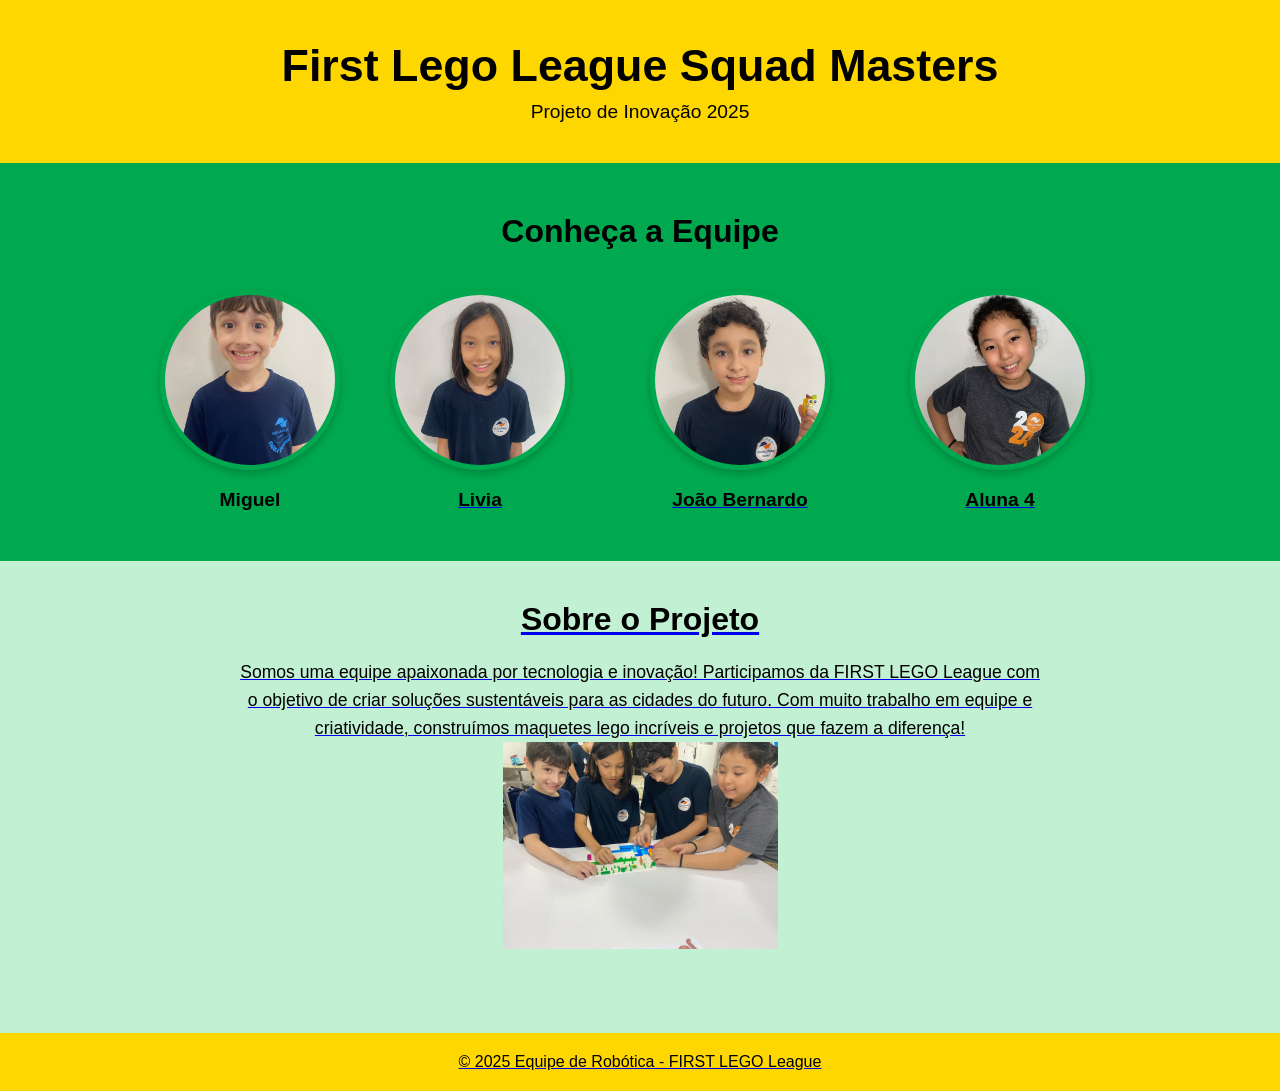
<file: index.html>
<!DOCTYPE html>
<html lang="pt-BR">
<head>
  <meta charset="UTF-8">
  <meta name="viewport" content="width=device-width, initial-scale=1">
  <title>Equipe FIRST LEGO League</title>
  <link rel="stylesheet" href="style.css">
</head>
<body>

<header>
  <div class="container">
    <h1>First Lego League Squad Masters </h1>
    <p>Projeto de Inovação 2025</p>
  </div>
</header>

<section class="participants">
  <div class="container">
    <h2>Conheça a Equipe</h2>
    <div class="team">
      <div class="member">
        <a href="aluno1.html">

          <img src="imagem-miguel.jpg" alt="Miguel">
        </a>
        <h3>Miguel</h3>
      </div>
      
      <div class="member">
        <a href="aluno2.html">

        <img src="imagem-livia.jpg" alt="Livia">
        <h3>Livia</h3>
      </div>

      <div class="member">
        <a href="aluno3.html">

        <img src="imagem-joão.jpg" alt="João Bernardo">
        <h3>João Bernardo</h3>
      </div>
      
      <div class="member">
        <a href="aluna4.html">
        
        <img src="imagem-aluna.jpeg" alt="aluna4">
        <h3>Aluna 4</h3>
      </div>

    </div>
  </div>
</section>

<section class="description">
  <div class="container">
    <h2>Sobre o Projeto</h2>
    <p>
      Somos uma equipe apaixonada por tecnologia e inovação! Participamos da FIRST LEGO League com o objetivo de criar soluções sustentáveis para as cidades do futuro. Com muito trabalho em equipe e criatividade, construímos maquetes lego incríveis e projetos que fazem a diferença!
    </p>
  </div>
   <img src="imagem-grupo.jpg" alt="Grupo">
  
</section>

<footer>
  <div class="container">
    <p>© 2025 Equipe de Robótica - FIRST LEGO League</p>
  </div>
</footer>

</body>
</html>
</file>
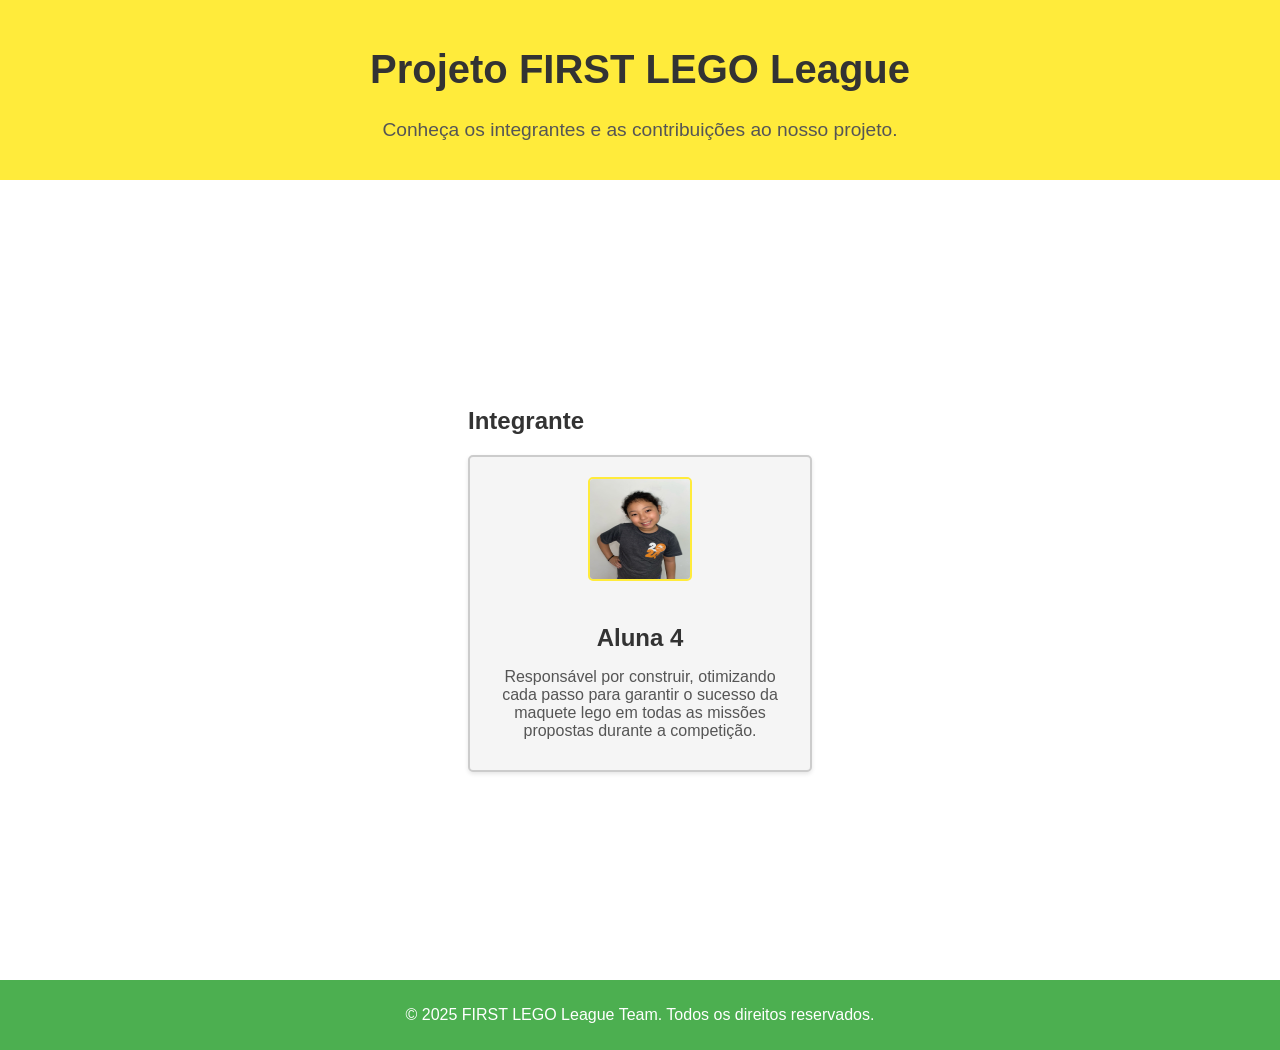
<file: aluna4.html>
<!-- HTML: index.html -->
<!DOCTYPE html>
<html lang="pt-br">
<head>
  <meta charset="UTF-8">
  <meta name="viewport" content="width=device-width, initial-scale=1.0">
  <title>Projeto FIRST LEGO League</title>
  <link rel="stylesheet" href="aluno4.css">

</head>
<body>
  <header class="header">
    <h1>Projeto FIRST LEGO League</h1>
    <p>Conheça os integrantes e as contribuições ao nosso projeto.</p>
  </header>

  <main class="content">
    <section class="integrant">
      <h2>Integrante</h2>
      <div class="card">
        <img src="imagem-aluna.jpeg" alt="Foto do Integrante" class="profile-img">
        <h3>Aluna 4</h3>
        <p>Responsável por construir, otimizando cada passo para garantir o sucesso da maquete lego em todas as missões propostas durante a competição.</p>
      </div>
    </section>
  </main>

  <footer class="footer">
    <p>&copy; 2025 FIRST LEGO League Team. Todos os direitos reservados.</p>
  </footer>
</body>
</html>
</file>
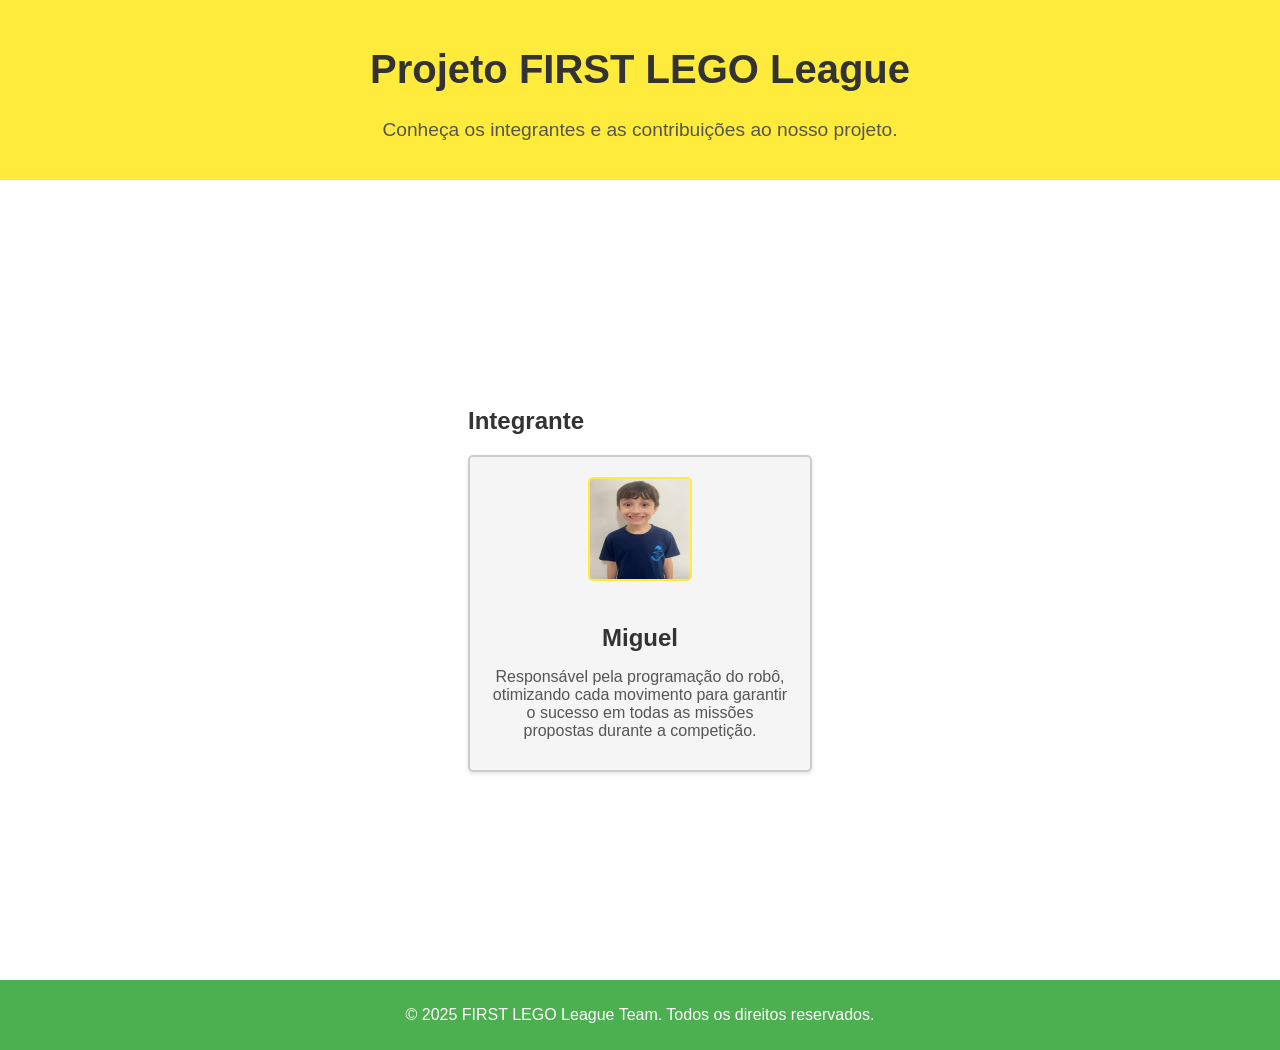
<file: aluno1.html>
<!-- HTML: index.html -->
<!DOCTYPE html>
<html lang="pt-br">
<head>
  <meta charset="UTF-8">
  <meta name="viewport" content="width=device-width, initial-scale=1.0">
  <title>Projeto FIRST LEGO League</title>
  <link rel="stylesheet" href="aluno1.css">
</head>
<body>
  <header class="header">
    <h1>Projeto FIRST LEGO League</h1>
    <p>Conheça os integrantes e as contribuições ao nosso projeto.</p>
  </header>

  <main class="content">
    <section class="integrant">
      <h2>Integrante</h2>
      <div class="card">
        <img src="imagem-miguel.jpg" alt="Foto do Integrante" class="profile-img">
        <h3>Miguel</h3>
        <p>Responsável pela programação do robô, otimizando cada movimento para garantir o sucesso em todas as missões propostas durante a competição.</p>
      </div>
    </section>
  </main>

  <footer class="footer">
    <p>&copy; 2025 FIRST LEGO League Team. Todos os direitos reservados.</p>
  </footer>
</body>
</html>
</file>
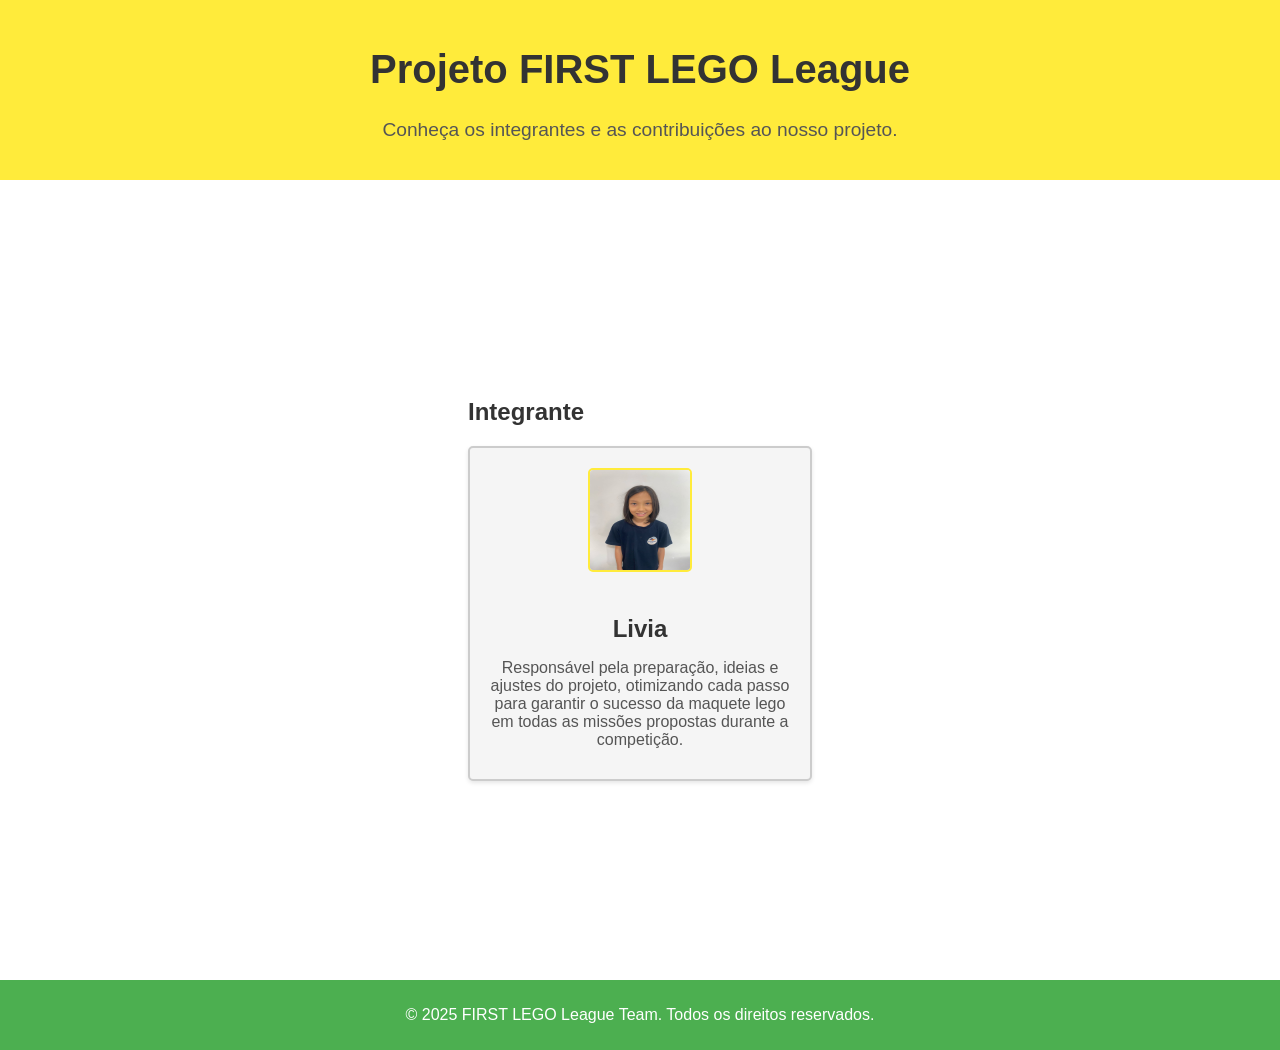
<file: aluno2.html>
<!-- HTML: index.html -->
<!DOCTYPE html>
<html lang="pt-br">
<head>
  <meta charset="UTF-8">
  <meta name="viewport" content="width=device-width, initial-scale=1.0">
  <title>Projeto FIRST LEGO League</title>
  <link rel="stylesheet" href="aluno2.css">

</head>
<body>
  <header class="header">
    <h1>Projeto FIRST LEGO League</h1>
    <p>Conheça os integrantes e as contribuições ao nosso projeto.</p>
  </header>

  <main class="content">
    <section class="integrant">
      <h2>Integrante</h2>
      <div class="card">
        <img src="imagem-livia.jpg"Foto do Integrante" class="profile-img">
        <h3>Livia</h3>
        <p>Responsável pela preparação, ideias e ajustes do projeto, otimizando cada passo para garantir o sucesso da maquete lego em todas as missões propostas durante a competição.</p>
      </div>
    </section>
  </main>

  <footer class="footer">
    <p>&copy; 2025 FIRST LEGO League Team. Todos os direitos reservados.</p>
  </footer>
</body>
</html>
</file>
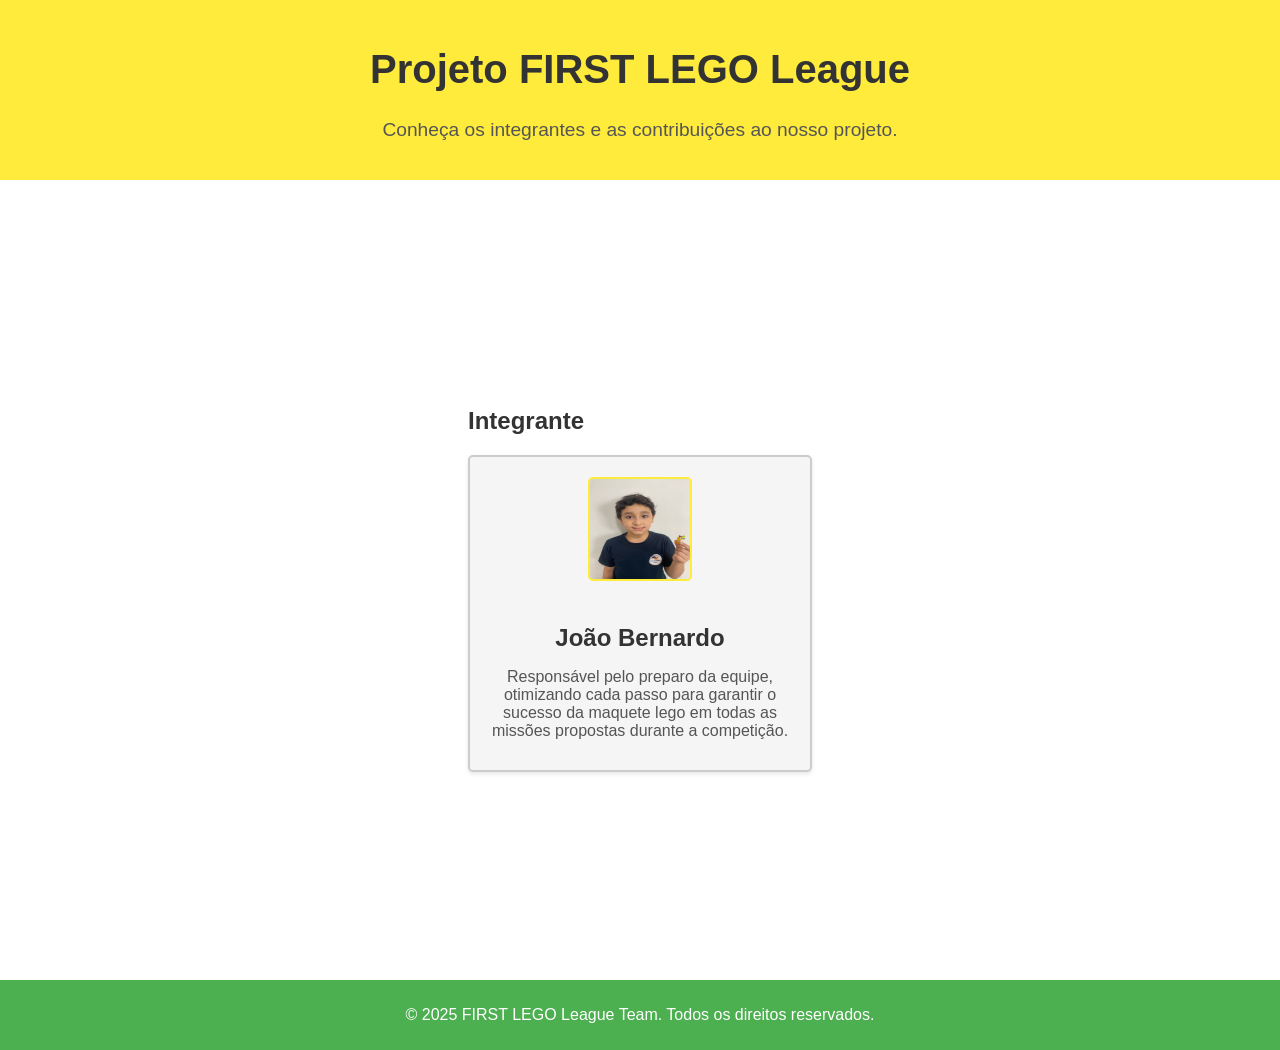
<file: aluno3.html>
<!-- HTML: index.html -->
<!DOCTYPE html>
<html lang="pt-br">
<head>
  <meta charset="UTF-8">
  <meta name="viewport" content="width=device-width, initial-scale=1.0">
  <title>Projeto FIRST LEGO League</title>
  <link rel="stylesheet" href="aluno3.css">

</head>
<body>
  <header class="header">
    <h1>Projeto FIRST LEGO League</h1>
    <p>Conheça os integrantes e as contribuições ao nosso projeto.</p>
  </header>

  <main class="content">
    <section class="integrant">
      <h2>Integrante</h2>
      <div class="card">
        <img src="imagem-joão.jpg" alt="João Bernardo" class="profile-img">
        <h3>João Bernardo</h3>
        <p>Responsável pelo preparo da equipe, otimizando cada passo para garantir o sucesso da maquete lego em todas as missões propostas durante a competição.</p>
      </div>
    </section>
  </main>

  <footer class="footer">
    <p>&copy; 2025 FIRST LEGO League Team. Todos os direitos reservados.</p>
  </footer>
</body>
</html>
</file>
<file: style.css>
/* estilos.css */

/* Cores baseadas nas imagens enviadas, invertidas */
:root {
  --verde-principal: #00A94F; /* Verde forte */
  --amarelo-principal: #FFD700; /* Amarelo ouro */
  --verde-claro: #C1F0D2; /* Verde bem claro para fundo */
  --preto: #000000;
}

* {
  margin: 0;
  padding: 0;
  box-sizing: border-box;
}

body {
  font-family: 'Poppins', Arial, sans-serif;
  background-color: var(--verde-claro);
  color: var(--preto);
}

.container {
  width: 90%;
  max-width: 1200px;
  margin: auto;
}

header {
  background-color: var(--amarelo-principal);
  color: var(--preto);
  padding: 40px 0;
  text-align: center;
}

header h1 {
  font-size: 2.8rem;
}

header p {
  margin-top: 10px;
  font-size: 1.2rem;
}

section.description {
  padding: 40px 20px;
  background-color: var(--branco); /* fundo branco */
  text-align: center;
}


section.description h2 {
  color: var(--preto);
  margin-bottom: 20px;
  font-size: 2rem;
}

section.description p {
  font-size: 1.1rem;
  line-height: 1.6;
  max-width: 800px;
  margin: 0 auto;
  color: var(--preto);
}

section.participants {
  padding: 50px 20px;
  background-color: var(--verde-principal); /* Agora fundo verde */
  text-align: center;
}


section.participants h2 {
  color: var(--preto);
  margin-bottom: 40px;
  font-size: 2rem;
}

.team {
  display: flex;
  flex-wrap: wrap;
  justify-content: center;
  gap: 30px;
}

.member {
  width: 200px;
  text-align: center;
}

.member img {
  width: 180px;
  height: 180px;
  object-fit: cover;
  border-radius: 50%;
  border: 5px solid var(--verde-principal);
  background-color: white;
  box-shadow: 0 4px 8px rgba(0,0,0,0.2);
  transition: transform 0.3s;
}

.member img:hover {
  transform: scale(1.05);
}

.member h3 {
  margin-top: 15px;
  font-size: 1.2rem;
  color: var(--preto);
}

footer {
  background-color: var(--amarelo-principal);
  color: var(--preto);
  text-align: center;
  padding: 20px 0;
  margin-top: 40px;
}

img {
  width: 275px;
}
</file>
<file: aluno4.css>
/* CSS: styles.css */
body {
    font-family: Arial, sans-serif;
    margin: 0;
    padding: 0;
    background-color: #ffffff;
    color: #333;
  }
  
  .header {
    background-color: #ffeb3b;
    padding: 20px;
    text-align: center;
  }
  
  .header h1 {
    font-size: 2.5em;
    color: #333;
  }
  
  .header p {
    font-size: 1.2em;
    color: #555;
  }
  
  .content {
    padding: 20px;
    display: flex;
    justify-content: center;
    align-items: center;
    height: calc(100vh - 140px); /* Subtraindo altura do header e footer */
  }
  
  .card {
    background-color: #f5f5f5;
    border: 2px solid #ccc;
    border-radius: 5px;
    padding: 20px;
    text-align: center;
    width: 300px;
    box-shadow: 0 2px 4px rgba(0, 0, 0, 0.1);
  }
  
  .profile-img {
    width: 100px;
    height: 100px;
    border-radius: 5px;
    margin-bottom: 15px;
    border: 2px solid #ffeb3b;
  }
  
  .card h3 {
    font-size: 1.5em;
    margin-bottom: 10px;
  }
  
  .card p {
    font-size: 1em;
    color: #555;
    margin-bottom: 10px;
  }
  
  .footer {
    background-color: #4caf50;
    color: #ffffff;
    text-align: center;
    padding: 10px;
  }
</file>
<file: aluno1.css>
/* CSS: styles.css */
body {
    font-family: Arial, sans-serif;
    margin: 0;
    padding: 0;
    background-color: #ffffff;
    color: #333;
  }
  
  .header {
    background-color: #ffeb3b;
    padding: 20px;
    text-align: center;
  }
  
  .header h1 {
    font-size: 2.5em;
    color: #333;
  }
  
  .header p {
    font-size: 1.2em;
    color: #555;
  }
  
  .content {
    padding: 20px;
    display: flex;
    justify-content: center;
    align-items: center;
    height: calc(100vh - 140px); /* Subtraindo altura do header e footer */
  }
  
  .card {
    background-color: #f5f5f5;
    border: 2px solid #ccc;
    border-radius: 5px;
    padding: 20px;
    text-align: center;
    width: 300px;
    box-shadow: 0 2px 4px rgba(0, 0, 0, 0.1);
  }
  
  .profile-img {
    width: 100px;
    height: 100px;
    border-radius: 5px;
    margin-bottom: 15px;
    border: 2px solid #ffeb3b;
  }
  
  .card h3 {
    font-size: 1.5em;
    margin-bottom: 10px;
  }
  
  .card p {
    font-size: 1em;
    color: #555;
    margin-bottom: 10px;
  }
  
  .footer {
    background-color: #4caf50;
    color: #ffffff;
    text-align: center;
    padding: 10px;
  }
</file>
<file: aluno2.css>
/* CSS: styles.css */
body {
    font-family: Arial, sans-serif;
    margin: 0;
    padding: 0;
    background-color: #ffffff;
    color: #333;
  }
  
  .header {
    background-color: #ffeb3b;
    padding: 20px;
    text-align: center;
  }
  
  .header h1 {
    font-size: 2.5em;
    color: #333;
  }
  
  .header p {
    font-size: 1.2em;
    color: #555;
  }
  
  .content {
    padding: 20px;
    display: flex;
    justify-content: center;
    align-items: center;
    height: calc(100vh - 140px); /* Subtraindo altura do header e footer */
  }
  
  .card {
    background-color: #f5f5f5;
    border: 2px solid #ccc;
    border-radius: 5px;
    padding: 20px;
    text-align: center;
    width: 300px;
    box-shadow: 0 2px 4px rgba(0, 0, 0, 0.1);
  }
  
  .profile-img {
    width: 100px;
    height: 100px;
    border-radius: 5px;
    margin-bottom: 15px;
    border: 2px solid #ffeb3b;
  }
  
  .card h3 {
    font-size: 1.5em;
    margin-bottom: 10px;
  }
  
  .card p {
    font-size: 1em;
    color: #555;
    margin-bottom: 10px;
  }
  
  .footer {
    background-color: #4caf50;
    color: #ffffff;
    text-align: center;
    padding: 10px;
  }
</file>
<file: aluno3.css>
/* CSS: styles.css */
body {
    font-family: Arial, sans-serif;
    margin: 0;
    padding: 0;
    background-color: #ffffff;
    color: #333;
  }
  
  .header {
    background-color: #ffeb3b;
    padding: 20px;
    text-align: center;
  }
  
  .header h1 {
    font-size: 2.5em;
    color: #333;
  }
  
  .header p {
    font-size: 1.2em;
    color: #555;
  }
  
  .content {
    padding: 20px;
    display: flex;
    justify-content: center;
    align-items: center;
    height: calc(100vh - 140px); /* Subtraindo altura do header e footer */
  }
  
  .card {
    background-color: #f5f5f5;
    border: 2px solid #ccc;
    border-radius: 5px;
    padding: 20px;
    text-align: center;
    width: 300px;
    box-shadow: 0 2px 4px rgba(0, 0, 0, 0.1);
  }
  
  .profile-img {
    width: 100px;
    height: 100px;
    border-radius: 5px;
    margin-bottom: 15px;
    border: 2px solid #ffeb3b;
  }
  
  .card h3 {
    font-size: 1.5em;
    margin-bottom: 10px;
  }
  
  .card p {
    font-size: 1em;
    color: #555;
    margin-bottom: 10px;
  }
  
  .footer {
    background-color: #4caf50;
    color: #ffffff;
    text-align: center;
    padding: 10px;
  }
</file>
